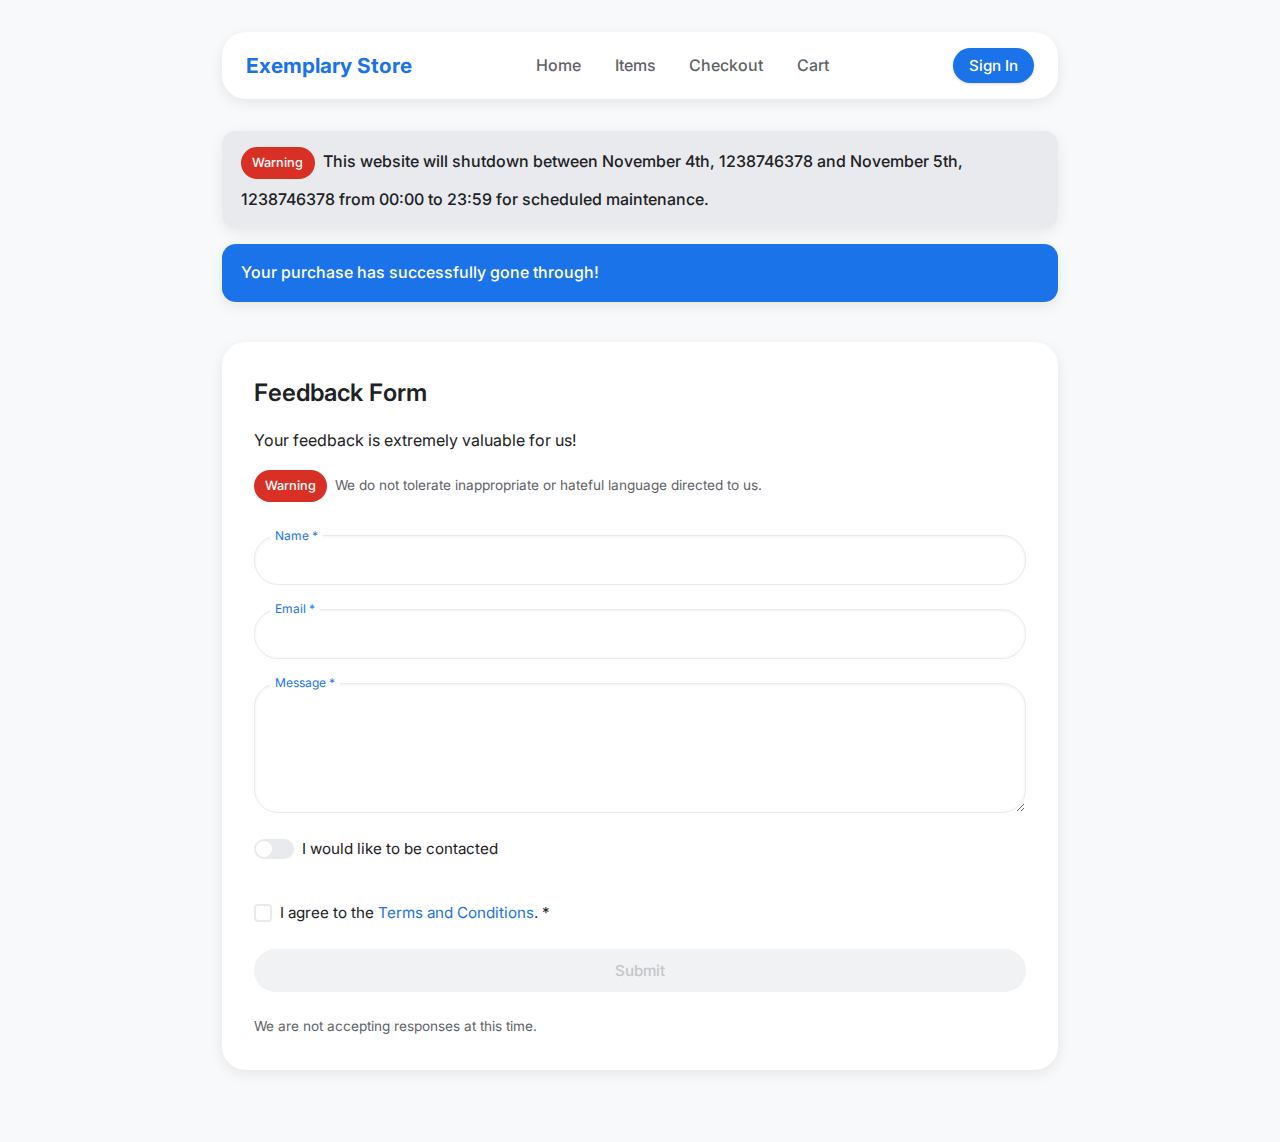
<file: demos/clean/a.html>
<!DOCTYPE html>
<html lang="en">
<head>
    <meta charset="UTF-8" />
    <meta name="viewport" content="width=device-width, initial-scale=1.0" />
    <title>exemplary website</title>
    <link rel="stylesheet" href="styles.css" />
    <link rel="stylesheet" href="header.css" />
</head>

<body>
    <header class="ui-header">
        <div class="header-inner">
            <div class="logo">Exemplary Store</div>

            <nav class="nav">
                <a href="/">Home</a>
                <a href="#d">Items</a>
                <a href="#d">Checkout</a>
                <a href="#d">Cart</a>
            </nav>

            <button class="btn primary header-btn">Sign In</button>

            <div class="menu-toggle">
                <span></span><span></span><span></span>
            </div>
        </div>
    </header>

    <div id="fake-link-alert" class="alert danger" style="display:none;">
        links don't exist haha 😆
    </div>

    <div class="alert info"><span class="badge danger">Warning</span>This website will shutdown between November 4th, 1238746378 and November 5th, 1238746378 from 00:00 to 23:59 for scheduled maintenance.</div>

    <div class="alert success">Your purchase has successfully gone through!</div>

    <section>
        <h2>Feedback Form</h2>
        <p class="body-text">Your feedback is extremely valuable for us!</p>
        <p class="caption"><span class="badge danger">Warning</span>We do not tolerate inappropriate or hateful language directed to us.</p><br>

        <form class="form">
            <div class="field">
                <input type="text" id="name" required>
                <label for="name">Name *</label>
            </div>

            <div class="field">
                <input type="email" id="email" required>
                <label for="email">Email *</label>
            </div>

            <div class="field">
                <textarea id="textarea" required></textarea>
                <label for="textarea">Message *</label>
            </div>

            <label class="switch">
                <input type="checkbox">
                <span class="slider"></span>
                I would like to be contacted
            </label>

            <label class="checkbox">
                <input type="checkbox" required>
                <span class="checkmark"></span>
                <span>I agree to the <a href="">Terms and Conditions</a>. *</span>
            </label>

            <button class="btn muted" type="submit">Submit</button>
            <p class="caption">We are not accepting responses at this time.</p>
        </form>
    </section>

    <script>
        const toggle = document.querySelector('.menu-toggle');
        const nav = document.querySelector('.nav');

        toggle.addEventListener('click', () => {
            nav.classList.toggle('active');
        });

        document.querySelectorAll('a[href="#d"]').forEach(link => {
            link.addEventListener('click', (e) => {
                e.preventDefault();

                const alertBox = document.getElementById("fake-link-alert");

                alertBox.style.display = "block";

                setTimeout(() => {
                    alertBox.style.display = "none";
                }, 3000);
            });
        });
    </script>
</body>
</html>
</file>
<file: demos/clean/styles.css>
/* --------- Base --------- */
@import url('https://fonts.googleapis.com/css2?family=Inter:wght@100..900&display=swap');

:root {
    --primary: #1a73e8;
    --secondary: #5f6368;
    --danger: #d93025;
    --muted: #e8eaed;

    --text-color: #202124;
    --bg-color: #ffffff;

    --radius-large: 24px;
    --radius: 14px;
    --padding: 0.75rem 1rem;
    --font: "Inter", sans-serif;

    /* Animations */
    /* --fade-in: fadeIn 0.4s ease forwards;
    --slide-up: slideUp 0.45s cubic-bezier(.25,.8,.25,1) forwards; */

    /* Shadows */
    --shadow-soft: 0 4px 14px rgba(0,0,0,0.08);
    --shadow-medium: 0 6px 18px rgba(0,0,0,0.12);
    --shadow-focus: 0 0 0 4px rgba(26, 115, 232, 0.22);
}

* {
    margin: 0;
    padding: 0;
    box-sizing: border-box;
    font-family: var(--font);
}

body {
    background: #f8f9fa;
    color: var(--text-color);
    padding: 2rem;
    max-width: 900px;
    margin: auto;
    line-height: 1.6;
    animation: var(--fade-in);
}

h1, h2 {
    margin-bottom: 1rem;
    font-weight: 600;
    animation: var(--slide-up);
}

/* --------- Animations --------- */
@keyframes fadeIn {
    from { opacity: 0; }
    to   { opacity: 1; }
}

@keyframes slideUp {
    from { opacity: 0; transform: translateY(20px); }
    to   { opacity: 1; transform: translateY(0); }
}

/* Motion disabled setting */
@media (prefers-reduced-motion: reduce) {
    * {
        animation: none !important;
        transition: none !important;
    }
}

/* --------- Sections --------- */
section {
    background: white;
    padding: 2rem;
    border-radius: var(--radius-large);
    margin: 2.5rem 0;
    box-shadow: var(--shadow-soft);
    animation: var(--slide-up);
    transition: box-shadow 0.25s ease;
}

section:hover {
    box-shadow: var(--shadow-medium);
}

/* --------- Color Cards --------- */
.color-row {
    display: flex;
    gap: 1rem;
}

.color-card {
    flex: 1;
    padding: 2rem;
    border-radius: var(--radius-large);
    color: white;
    text-align: center;
    font-weight: bold;
    cursor: pointer;
    transition: transform 0.25s, box-shadow 0.25s;
}

.color-card:hover {
    transform: translateY(-4px);
    box-shadow: var(--shadow-medium);
}

.color-card.primary { background: var(--primary); }
.color-card.secondary { background: var(--secondary); }
.color-card.danger { background: var(--danger); }
.color-card.muted { background: var(--muted); color: #333; }

/* --------- Buttons --------- */
.button-row {
    display: flex;
    gap: 1rem;
    flex-wrap: wrap;
}

.btn {
    padding: var(--padding);
    border-radius: var(--radius-large);
    border: none;
    cursor: pointer;
    font-size: 0.95rem;
    transition: background 0.2s, box-shadow 0.2s, transform 0.1s;
    font-weight: 500;
    box-shadow: 0 1px 3px rgba(0,0,0,0.15);
}

.btn.primary {
    background: var(--primary);
    color: white;
}

.btn.secondary {
    background: var(--secondary);
    color: white;
}

.btn.danger {
    background: var(--danger);
    color: white;
}

.btn.danger-outline {
    background: white;
    color: var(--danger);
    border: 2px dotted var(--danger);
    box-shadow: none;
}

.btn.danger-outline:hover {
    background: rgba(217, 48, 37, 0.05);
    transform: translateY(-1px);
    box-shadow: 0 2px 6px rgba(0,0,0,0.10);
}

.btn.outline {
    background: white;
    border: 2px solid var(--primary);
    color: var(--primary);
    box-shadow: none;
}

.btn.outline:hover {
    background: rgba(48, 37, 217, 0.05);
    transform: translateY(-1px);
    box-shadow: 0 2px 6px rgba(0,0,0,0.10);
}

.btn.muted {
    background: var(--muted);
    color: #9aa0a6;
    border: none;
    border-radius: var(--radius-large);
    padding: var(--padding);
    cursor: not-allowed;
    box-shadow: none;
    opacity: 0.6;
    pointer-events: none;
}

.btn:hover {
    transform: translateY(-2px);
    box-shadow: 0 3px 8px rgba(0,0,0,0.15);
}

/* ---------------- Form ---------------- */
.form {
    display: flex;
    flex-direction: column;
    gap: 1.5rem;
}

.field {
    position: relative;
    display: flex;
    flex-direction: column;
    animation: var(--slide-up);
}

.field input,
.field select,
.field textarea {
    padding: 0.9rem 2.5rem 0.9rem 1rem;
    border-radius: var(--radius-large);
    border: 1px solid var(--muted);
    font-size: 0.95rem;
    background: #fff;
    transition: 0.2s ease;
    box-shadow: inset 0 1px 3px rgba(0,0,0,0.06);
}

.field textarea {
    height: 130px;
    resize: vertical;
}

.field label {
    position: absolute;
    left: 1rem;
    top: 1.1rem;
    font-size: 0.9rem;
    pointer-events: none;
    color: #6b7280;
    transition: 0.18s ease;
    background: white;
    padding: 0 0.3rem;
    border-radius: 4px;
}

.field input:focus + label,
.field select:focus + label,
.field textarea:focus + label,
.field input:not(:placeholder-shown) + label,
.field textarea:not(:placeholder-shown) + label,
.field select:not([value=""]) + label {
    top: -0.6rem;
    font-size: 0.75rem;
    color: var(--primary);
}

.field input:focus,
.field select:focus,
.field textarea:focus {
    outline: none;
    border-color: var(--primary);
    box-shadow: var(--shadow-focus);
}

.field select {
    appearance: none;
    padding: 0.9rem 2.5rem 0.9rem 1rem;

    /* arrow */
    background-image: url("data:image/svg+xml;charset=UTF-8,%3Csvg width='14' height='10' viewBox='0 0 14 10' xmlns='http://www.w3.org/2000/svg'%3E%3Cpath d='M1 1l6 6 6-6' stroke='%235f6368' stroke-width='2' fill='none'/%3E%3C/svg%3E");
    background-repeat: no-repeat;
    background-position: right 1rem center;
}

/* ---------------- Typography ---------------- */ 
.body-text { 
    font-size: 1rem; 
    color: var(--text-color); 
    margin-bottom: 1rem; 
} 

.caption { 
    font-size: 0.85rem; 
    color: #5f6368; 
} 

a { 
    color: var(--primary); 
    text-decoration: none; 
    transition: 0.2s; 
} 

a:hover { 
    text-decoration: underline; 
}

img {
    width: 100%;
    border-radius: var(--radius-large);
    margin: 1rem 0;
    box-shadow: var(--shadow-soft);
    object-fit: cover;
    animation: var(--fade-in);
    transition: transform 0.25s ease, box-shadow 0.25s ease;
}

/* Hover effect (consistent with cards & badges) */
img:hover {
    transform: translateY(-4px);
    box-shadow: var(--shadow-medium);
}

/* ---------------- Alerts ---------------- */
.alert {
    padding: 1rem 1.2rem;
    border-radius: var(--radius);
    margin-bottom: 1rem;
    font-weight: 500;
    color: white;
    animation: var(--slide-up);
    box-shadow: var(--shadow-soft);
}

.alert.success { background: var(--primary); }
.alert.danger  { background: var(--danger); }
.alert.warning { background: var(--secondary); }
.alert.info    { background: var(--muted); color: #202124; }

/* ---------------- Badges ---------------- */
.badge {
    display: inline-block;
    padding: 0.35rem 0.7rem;
    border-radius: var(--radius-large);
    font-size: 0.8rem;
    font-weight: 500;
    color: white;
    margin-right: 0.5rem;
    margin-bottom: 0.5rem;
    transition: transform 0.2s, box-shadow 0.2s;
}

.badge:hover {
    transform: translateY(-3px);
    box-shadow: var(--shadow-medium);
}

.badge.primary { background: var(--primary); }
.badge.secondary { background: var(--secondary); }
.badge.danger { background: var(--danger); }
.badge.muted { background: var(--muted); color: #333; }

/* ---------------- Switches ---------------- */
.switch {
    display: flex;
    align-items: center;
    gap: 0.5rem;
    cursor: pointer;
    font-size: 0.95rem;
    margin-bottom: 1rem;
    transition: transform 0.2s;
}

.switch:hover {
    transform: translateX(2px);
}

.switch input {
    display: none;
}

.switch .slider {
    width: 40px;
    height: 20px;
    background: var(--muted);
    border-radius: 20px;
    position: relative;
    transition: 0.2s;
}

.switch .slider::before {
    content: '';
    position: absolute;
    width: 16px;
    height: 16px;
    left: 2px;
    top: 2px;
    background: white;
    border-radius: 50%;
    transition: 0.2s;
}

.switch input:checked + .slider {
    background: var(--primary);
}

.switch input:checked + .slider::before {
    transform: translateX(20px);
}

/* --------- Checkbox --------- */
.checkbox {
    display: flex;
    align-items: center;
    gap: 0.5rem;
    cursor: pointer;
    font-size: 0.95rem;
    user-select: none;
    transition: transform 0.2s;
}

.checkbox:hover {
    transform: translateX(2px);
}

.checkbox input {
    display: none;
}

.checkbox .checkmark {
    width: 18px;
    height: 18px;
    border: 2px solid var(--muted);
    border-radius: 4px;
    position: relative;
    transition: 0.2s;
}

.checkbox input:checked + .checkmark {
    background: var(--primary);
    border-color: var(--primary);
}

.checkbox input:checked + .checkmark::after {
    content: '';
    position: absolute;
    left: 4px;
    top: 0px;
    width: 5px;
    height: 10px;
    border: solid white;
    border-width: 0 2px 2px 0;
    transform: rotate(45deg);
}
</file>
<file: demos/clean/header.css>
/* ---------------- Header ---------------- */

.ui-header {
    background: white;
    width: 100%;
    border-radius: var(--radius-large);
    padding: 1rem 1.5rem;
    margin-bottom: 2rem;
    box-shadow: var(--shadow-soft);
    /* animation: slideDown 0.5s ease forwards; */
    position: relative;
    z-index: 10;
}

.header-inner {
    max-width: 1100px;
    margin: auto;
    display: flex;
    justify-content: space-between;
    align-items: center;
}

/* Logo */
.logo {
    font-size: 1.3rem;
    font-weight: 700;
    color: var(--primary);
}

/* Nav Links */
.nav {
    display: flex;
    gap: 1.5rem;
}

.nav a {
    color: var(--secondary);
    font-weight: 500;
    text-decoration: none;
    transition: color 0.2s, transform 0.2s;
    padding: 0.3rem;
    border-radius: var(--radius);
}

.nav a:hover {
    color: var(--primary);
    transform: translateY(-2px);
    text-decoration: none;
}

.header-btn {
    padding: 0.5rem 1rem;
}

/* Mobile Menu Toggle */
.menu-toggle {
    display: none;
    flex-direction: column;
    gap: 5px;
    cursor: pointer;
}

.menu-toggle span {
    width: 26px;
    height: 3px;
    background: var(--secondary);
    border-radius: 5px;
    transition: 0.2s;
}

/* ---------------- Animations ---------------- */

@keyframes slideDown {
    from { opacity: 0; transform: translateY(-20px); }
    to { opacity: 1; transform: translateY(0); }
}

/* ---------------- Responsive ---------------- */

@media (max-width: 780px) {

    .nav {
        position: absolute;
        top: 94%;
        right: 1.5rem;
        background: white;
        padding: 1rem 1.5rem;
        border-radius: var(--radius-large);
        box-shadow: var(--shadow-medium);
        display: none;
        flex-direction: column;
        gap: 1rem;
        animation: var(--fade-in);
    }

    .menu-toggle {
        display: flex;
    }
}

/* Toggle active class with JS */
.nav.active {
    display: flex;
}
</file>
